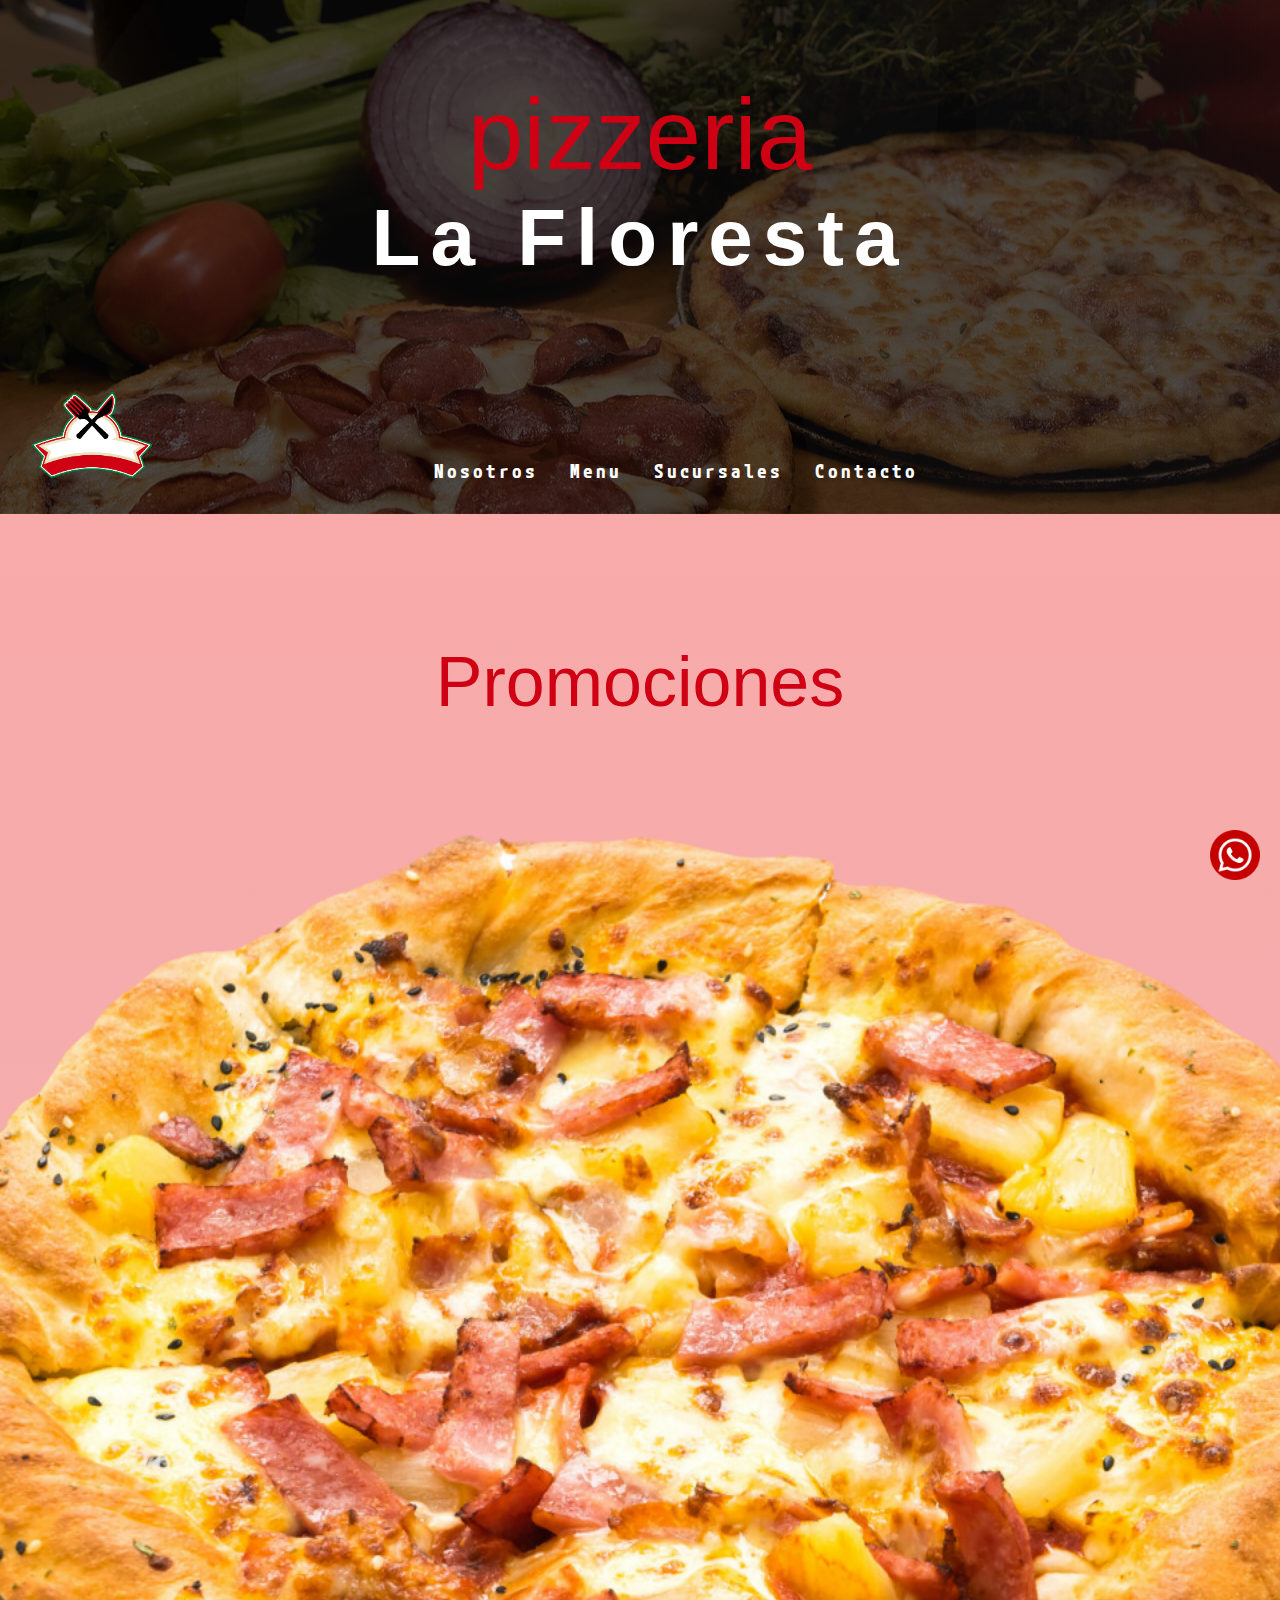
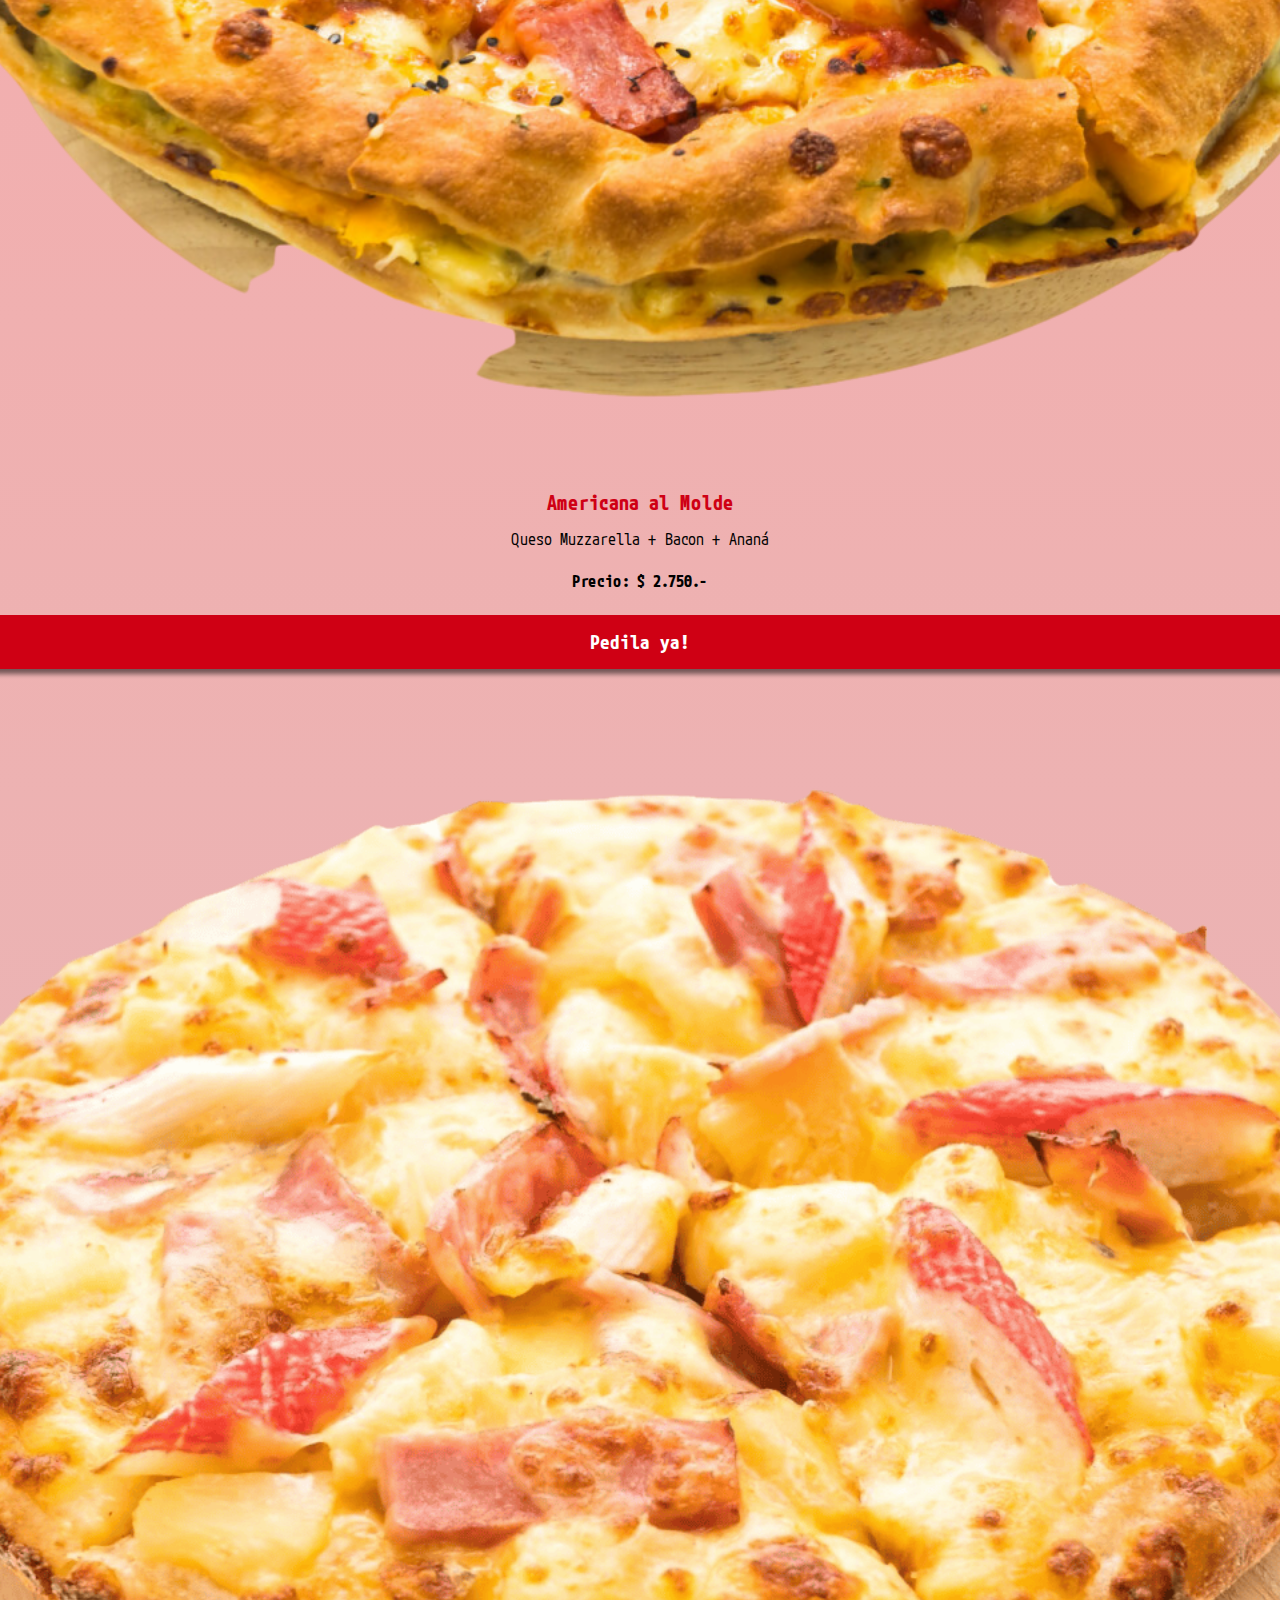
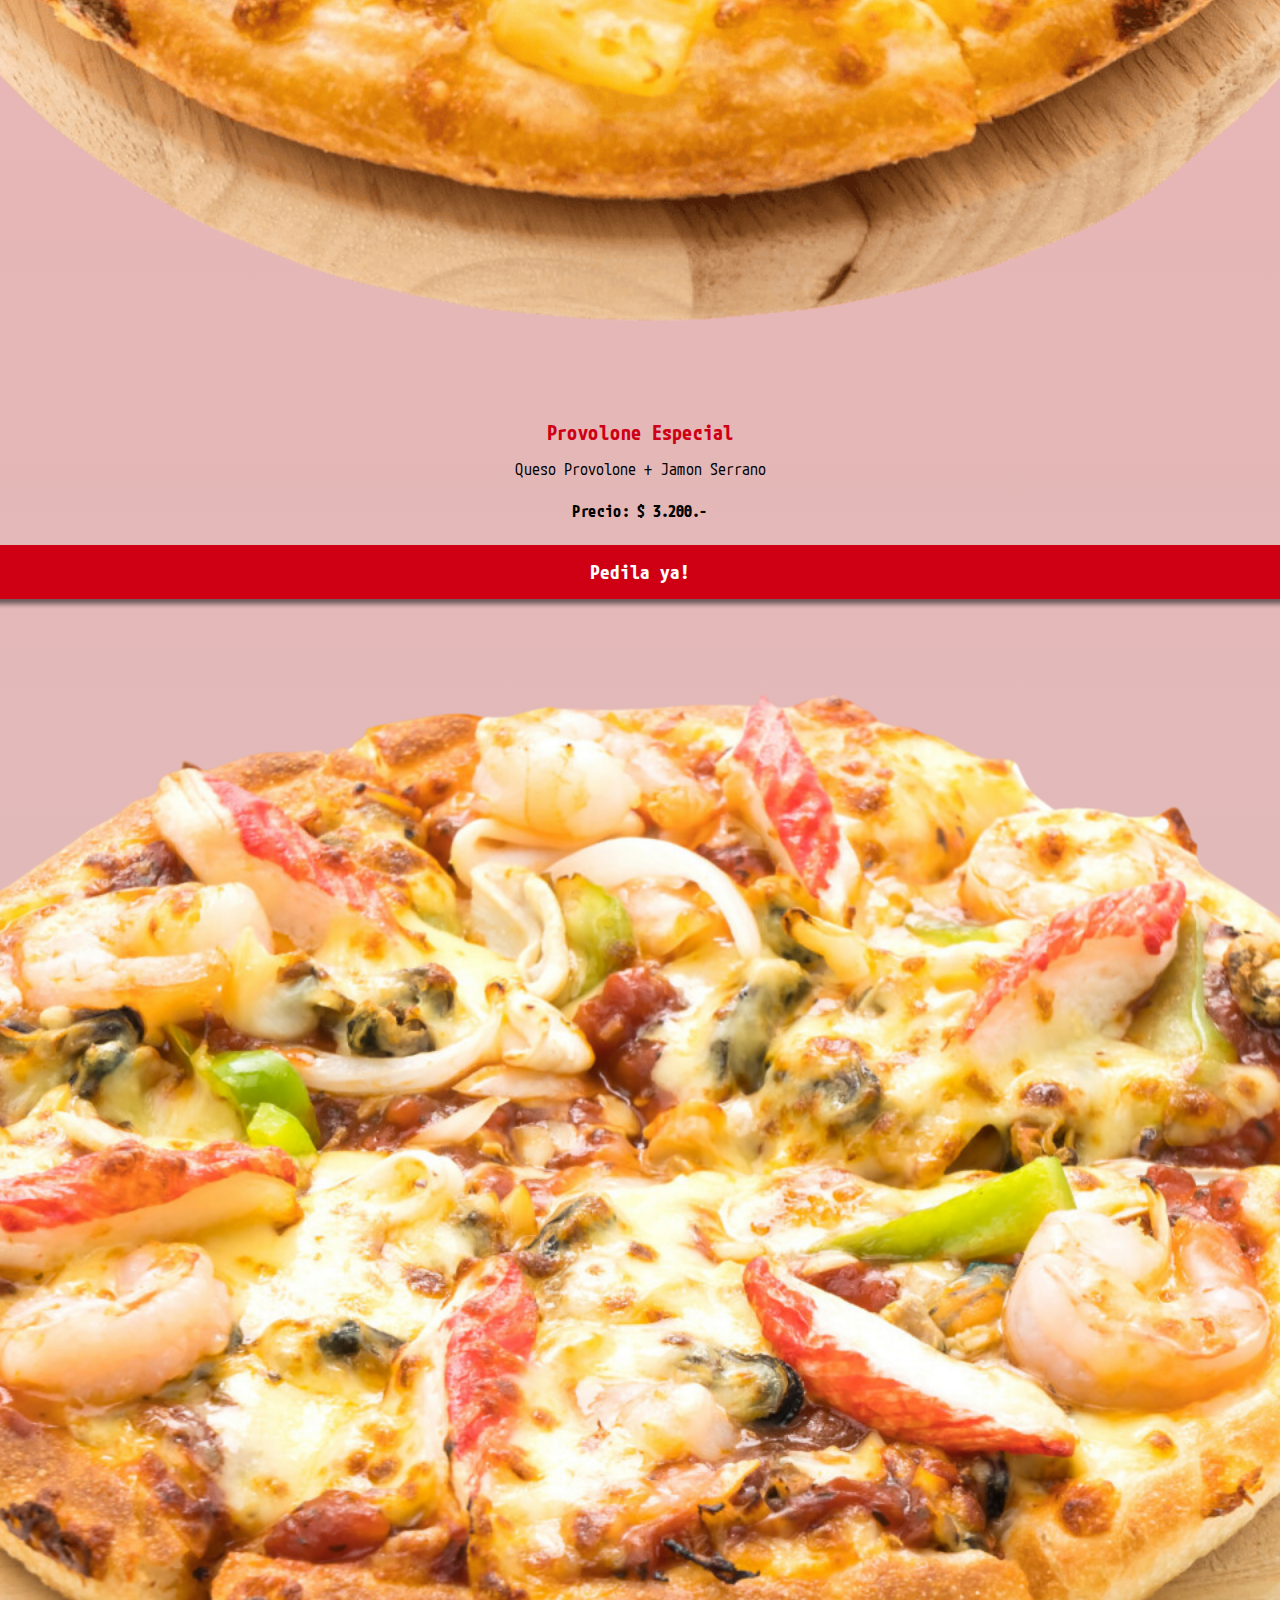
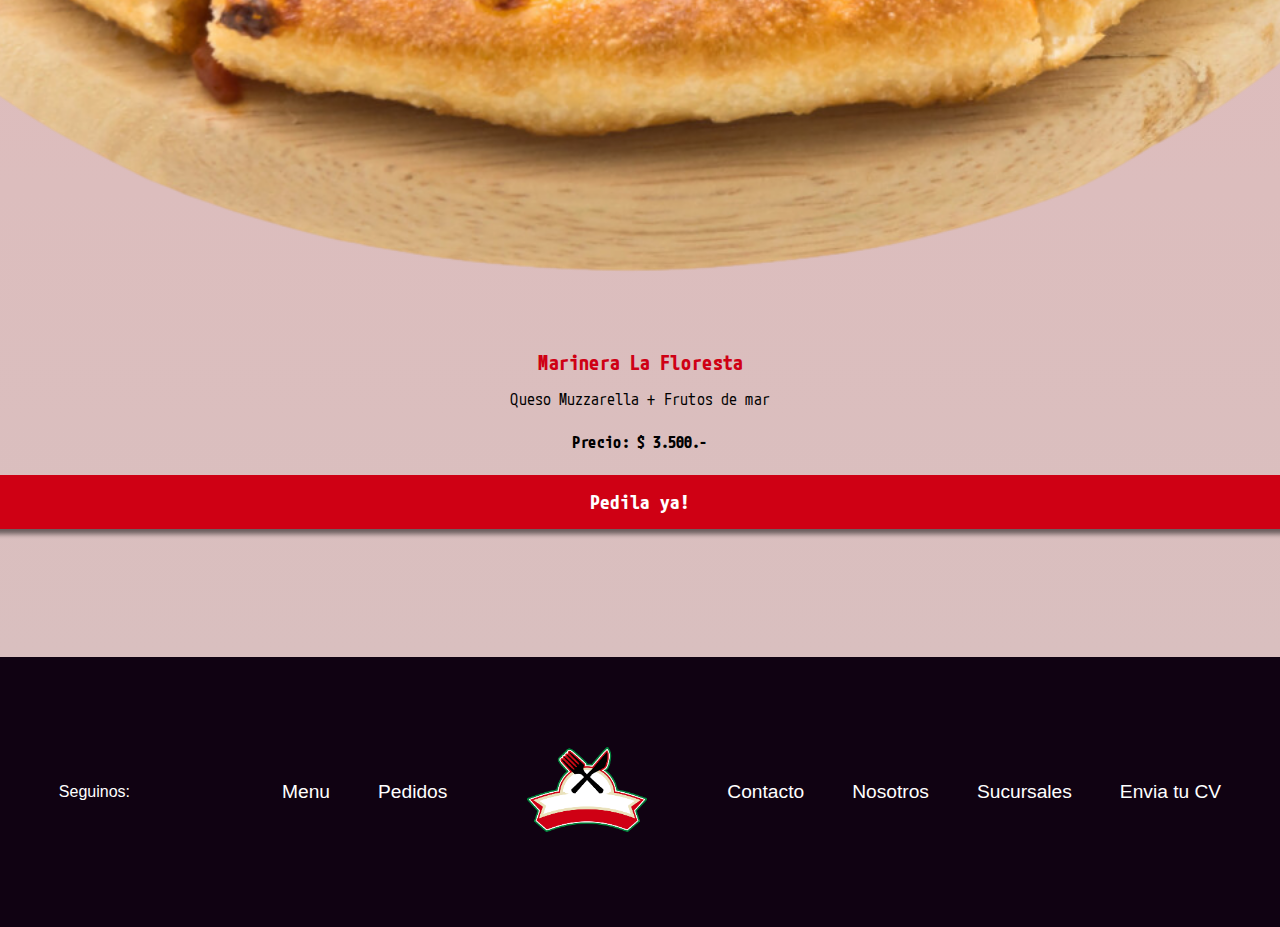
<file: index.html>
<!DOCTYPE html>
<html lang="es">
    <head>
        <meta charset="UTF-8">
        <meta name="viewport" content="width=device-width, initial-scale=1.0">
        <meta name="description" content="La mejor pizza de Floresta para el mundo!">
        <meta name="keywords" content="pizzeria, comida, pedidos, pizza, gastronomía, floresta, delivery, ">
        <meta name="author" content="Veronica Capobianco">
        <meta property="og:title" content="Pizzeria La Floresta">
        <meta property="og:type" content="website">
        <meta property="og:url" content="https://veritocapito.github.io/pizzeria/">
        <meta property="og:image" content="./assets/img/logo.png">
        <meta property="og:description" content="La mejor pizza de Floresta para el mundo!">
        <link href="https://cdn.jsdelivr.net/npm/bootstrap@5.3.1/dist/css/bootstrap.min.css" rel="stylesheet" integrity="sha384-4bw+/aepP/YC94hEpVNVgiZdgIC5+VKNBQNGCHeKRQN+PtmoHDEXuppvnDJzQIu9" crossorigin="anonymous">
        <link rel="stylesheet" href="https://cdnjs.cloudflare.com/ajax/libs/font-awesome/6.4.0/css/all.min.css" integrity="sha512-iecdLmaskl7CVkqkXNQ/ZH/XLlvWZOJyj7Yy7tcenmpD1ypASozpmT/E0iPtmFIB46ZmdtAc9eNBvH0H/ZpiBw==" crossorigin="anonymous" referrerpolicy="no-referrer">
        <link rel="stylesheet" href="./assets/css/normalize.css">
        <link rel="stylesheet" href="./assets/css/style.css">
        <link rel="shortcut icon" href="./assets/img/icono.ico" type="image/x-icon">
        <title>Pizzeria La Floresta</title>
    </head>
    <body>
        <header>
            <div class="hero">
                <h2>pizzeria</h2>
                <h1>La Floresta</h1>
            </div>
            <nav>
                <button class="open-navbar" id="open"><i class="fa-solid fa-bars"></i></button>
                <div class="nav " id="nav">
                    <a href="./index.html"><img class="logo" src="./assets/img/logo.png" alt="logo" loading="lazy"></a>
                    <button class="close-navbar" type="button" id="close"><i class="fa-regular fa-rectangle-xmark"></i></button>
                    <ul class="nav-menu">
                        <li><a href="./pages/nosotros.html">Nosotros</a></li>
                        <li><a href="./pages/menu.html">Menu</a></li>
                        <li><a href="./pages/sucursales.html">Sucursales</a></li>
                        <li><a href="./pages/contacto.html">Contacto</a></li>
                    </ul>
                    <ul class="nav-redes">
                        <li><a href="http://www.twitter.com" target="_blank"><i class="fa-brands fa-square-twitter"></i></a></li>
                        <li><a href="http://www.instagram.com" target="_blank"><i class="fa-brands fa-square-instagram"></i></a></li>
                        <li><a href="http://www.telegram.com" target="_blank"><i class="fa-brands fa-telegram"></i></a></li>
                    </ul>
                </div>
            </nav>
        </header>

        <main class="promociones">
            <div class="promos__header">
                <h2 class="promos__title">Promociones</h2>
            </div>
            <section class="container mt-2 mb-2">
                <div class="row row-cols-1 row-cols-md-2 row-cols-lg-3 justify-content-center g-4">
                    <div class="col promos">
                        <div class="card m-2">
                            <img src="./assets/img/pizza_640.png" class="card-img-top" alt="pizza" loading="lazy">
                            <div class="promo__description card-body">
                                <h3 class="promo__title card-title">Americana al Molde</h3>
                                <p class="promo__text card-text">Queso Muzzarella + Bacon + Ananá</p>
                                <p class="promo__price card-text">Precio: $ 2.750.-</p>
                            </div>
                            <div class="card-footer">
                                <a href="https://wa.me/541130954760?text=Hola!%20Quiero%20hacer%20un%20pedido" target="_blank" class="promo__link">Pedila ya!</a>
                            </div>
                        </div>
                    </div>
                    <div class="col promos">
                        <div class="card m-2">
                            <img src="./assets/img/pizza2_640.png" class="card-img-top" alt="pizza" loading="lazy">
                            <div class="promo__description card-body">
                                <h3 class="promo__title card-title">Provolone Especial</h3>
                                <p class="promo__text card-text">Queso Provolone + Jamon Serrano</p>
                                <p class="promo__price card-text">Precio: $ 3.200.-</p>
                            </div>
                            <div class="card-footer">
                                <a href="https://wa.me/541130954760?text=Hola!%20Quiero%20hacer%20un%20pedido" target="_blank" class="promo__link">Pedila ya!</a>
                            </div>
                        </div>
                    </div>
                    <div class="col promos">
                        <div class="card m-2">
                            <img src="./assets/img/american_640.png" alt="pizza" loading="lazy" class="card-img-top">
                            <div class="promo__description card-body">
                                <h3 class="promo__title card-title">Marinera La Floresta</h3>
                                <p class="promo__text card-text">Queso Muzzarella + Frutos de mar</p>
                                <p class="promo__price card-text">Precio: $ 3.500.-</p>
                            </div>
                            <div class="card-footer">
                                <a href="https://wa.me/541130954760?text=Hola!%20Quiero%20hacer%20un%20pedido" target="_blank" class="btn btn-danger promo__link">Pedila ya!</a>
                            </div>
                        </div>
                    </div>
                </div>

            </section>
        </main>

        <a href="https://wa.me/541130954760?text=Hola!%20Quiero%20hacer%20un%20pedido" target="_blank"><img src="./assets/img/whatsapp-red.png" class="whatsapp" alt="whatsapp"></a>

        <footer>
            <ul class="footer-redes">
                <li>Seguinos: </li>
                <li><a href="http://www.twitter.com" target="_blank"><i class="fa-brands fa-square-twitter"></i></a></li>
                <li><a href="http://www.instagram.com" target="_blank"><i class="fa-brands fa-square-instagram"></i></a></li>
                <li><a href="http://www.telegram.com" target="_blank"><i class="fa-brands fa-telegram"></i></a></li>
            </ul>
            <ul class="footer-links">
                <li><a href="./pages/menu.html">Menu</a></li>
                <li><a href="https://wa.me/541130954760?text=Hola!%20Quiero%20hacer%20un%20pedido" target="_blank">Pedidos</a></li>
            </ul>
            <a href="#" ><img class="logo" src="./assets/img/logo.png" alt="logo"></a>
            <ul class="footer-links">
                <li><a href="./pages/contacto.html">Contacto</a></li>
                <li><a href="./pages/nosotros.html">Nosotros</a></li>
                <li><a href="./pages/sucursales.html">Sucursales</a></li>
                <li><a href="mailto:info@pizzerialafloresta.com.ar">Envia tu CV</a></li>
            </ul>
        </footer>
        <script src="https://cdn.jsdelivr.net/npm/bootstrap@5.3.1/dist/js/bootstrap.bundle.min.js" integrity="sha384-HwwvtgBNo3bZJJLYd8oVXjrBZt8cqVSpeBNS5n7C8IVInixGAoxmnlMuBnhbgrkm" crossorigin="anonymous"></script>
        <script src="./assets/scripts/main.js"></script>
    </body>
</html>
</file>
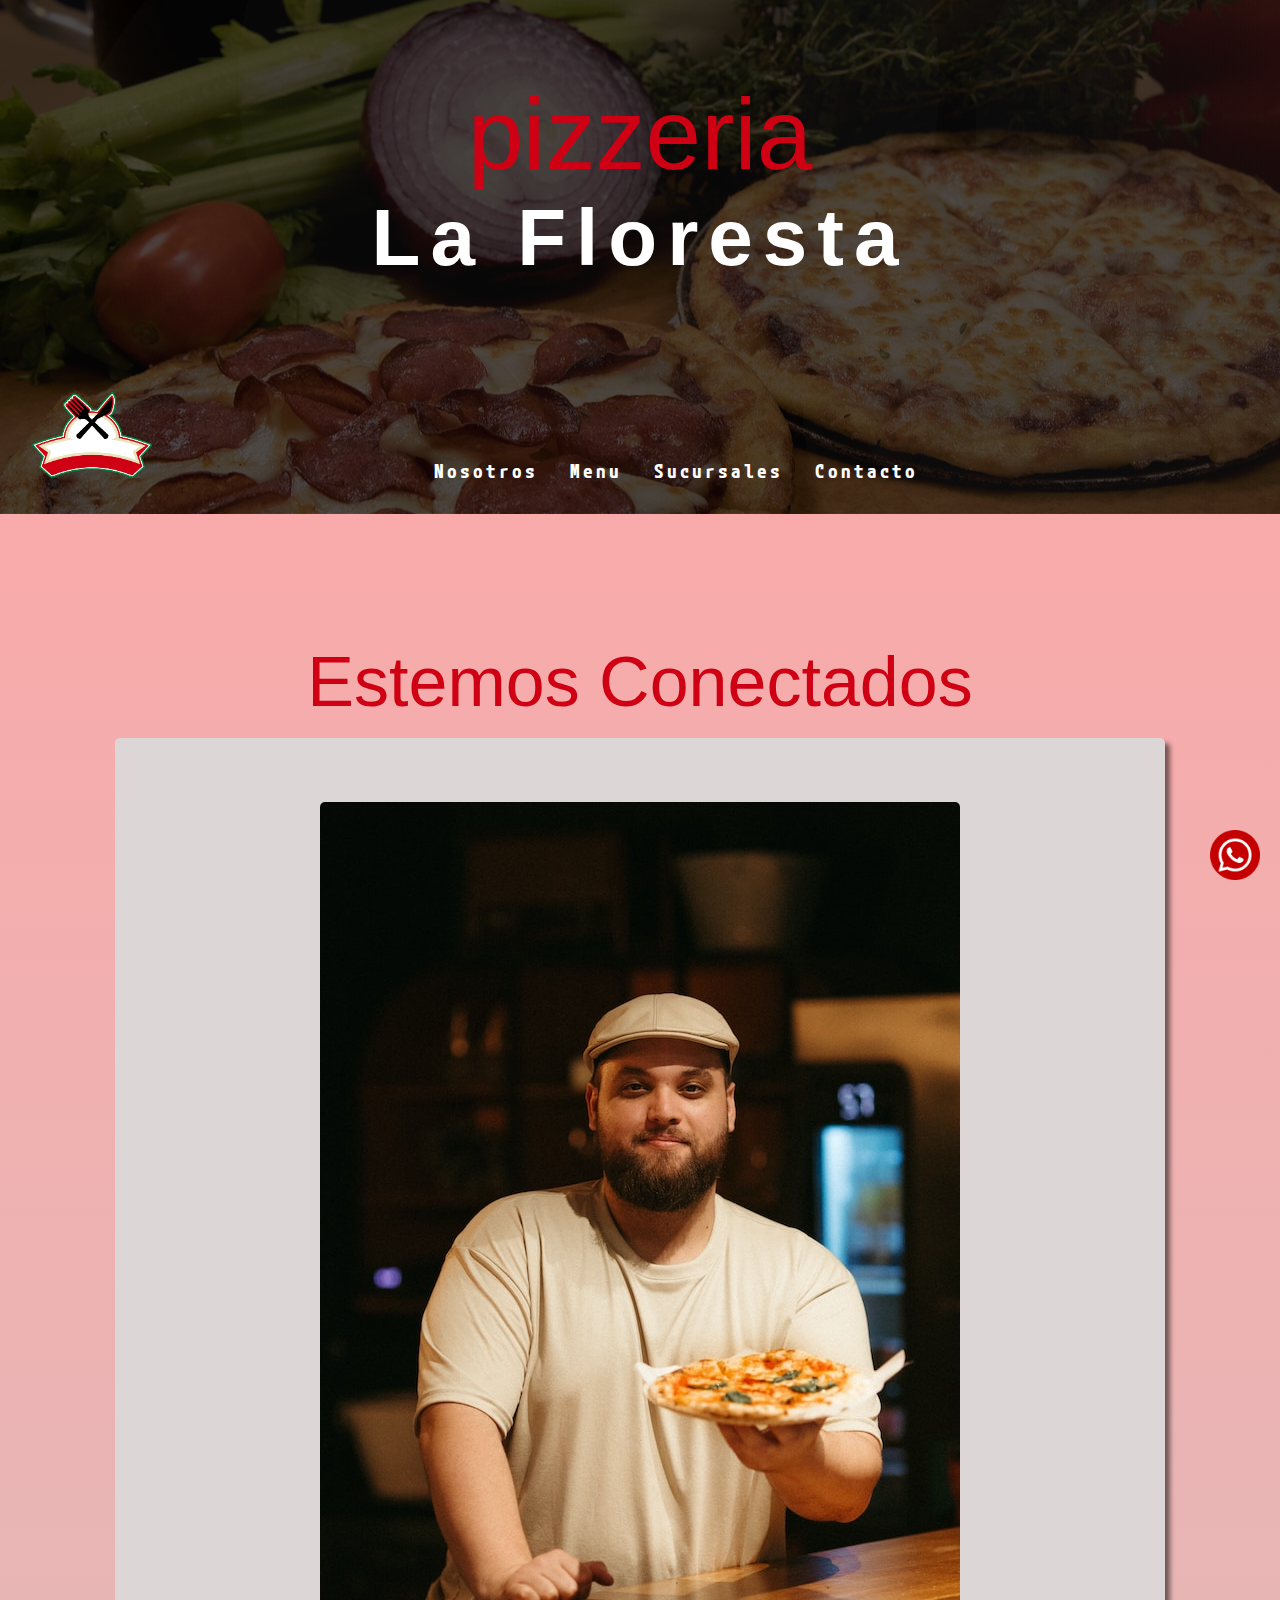
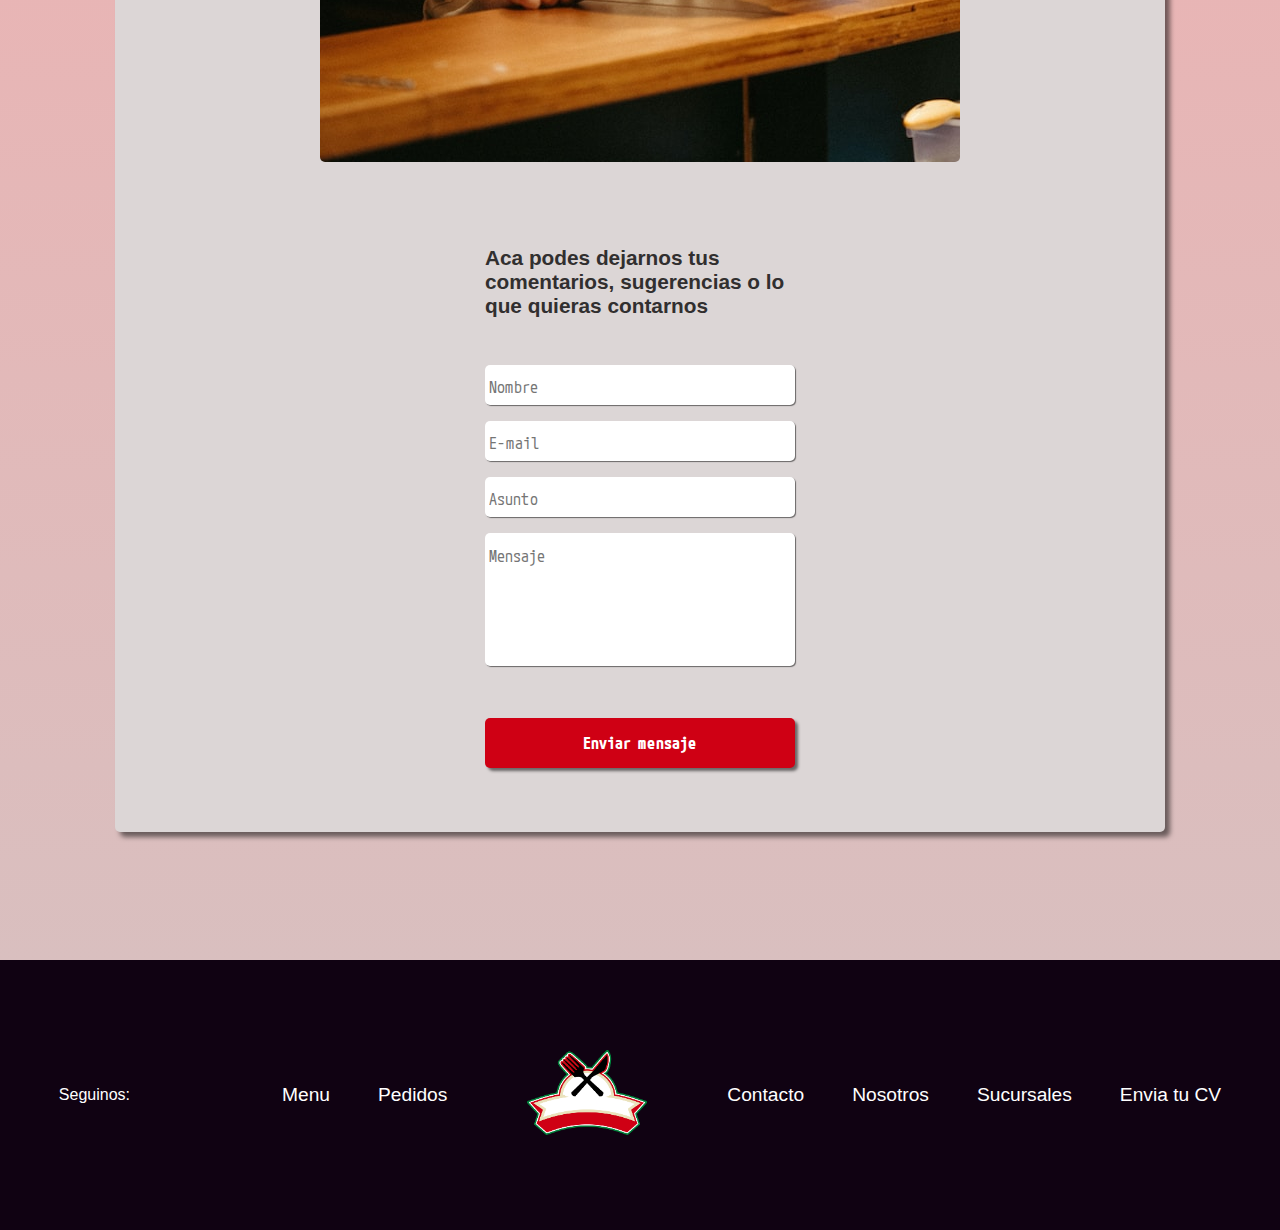
<file: pages/contacto.html>
<!DOCTYPE html>
<html lang="es">
    <head>
        <meta charset="UTF-8">
        <meta name="viewport" content="width=device-width, initial-scale=1.0">
        <meta name="description" content="La mejor pizza de Floresta para el mundo!">
        <meta name="keywords" content="pizzeria, comida, pedidos, pizza, gastronomía, floresta, delivery, ">
        <meta name="author" content="Veronica Capobianco">
        <meta property="og:title" content="Pizzeria La Floresta">
        <meta property="og:type" content="website">
        <meta property="og:url" content="https://veritocapito.github.io/pizzeria/">
        <meta property="og:image" content="../assets/img/logo.png">
        <meta property="og:description" content="La mejor pizza de Floresta para el mundo!">
        <link href="https://cdn.jsdelivr.net/npm/bootstrap@5.3.1/dist/css/bootstrap.min.css" rel="stylesheet" integrity="sha384-4bw+/aepP/YC94hEpVNVgiZdgIC5+VKNBQNGCHeKRQN+PtmoHDEXuppvnDJzQIu9" crossorigin="anonymous">
        <link rel="stylesheet" href="https://cdnjs.cloudflare.com/ajax/libs/font-awesome/6.4.0/css/all.min.css" integrity="sha512-iecdLmaskl7CVkqkXNQ/ZH/XLlvWZOJyj7Yy7tcenmpD1ypASozpmT/E0iPtmFIB46ZmdtAc9eNBvH0H/ZpiBw==" crossorigin="anonymous" referrerpolicy="no-referrer">
        <link rel="stylesheet" href="../assets/css/normalize.css">
        <link rel="stylesheet" href="../assets/css/style.css">
        <link rel="shortcut icon" href="../assets/img/icono.ico" type="image/x-icon">
        <title>Pizzeria La Floresta</title>
    </head>
    <body>
        <header>
            <div class="hero">
                <h2>pizzeria</h2>
                <h1>La Floresta</h1>
            </div>
            <nav>
                <button class="open-navbar" id="open"><i class="fa-solid fa-bars"></i></button>
                <div class="nav " id="nav">
                    <a href="../index.html"><img class="logo" src="../assets/img/logo.png" alt="logo" loading="lazy"></a>
                    <button class="close-navbar" type="button" id="close"><i class="fa-regular fa-rectangle-xmark"></i></button>
                    <ul class="nav-menu">
                        <li><a href="./nosotros.html">Nosotros</a></li>
                        <li><a href="./menu.html">Menu</a></li>
                        <li><a href="./sucursales.html">Sucursales</a></li>
                        <li><a href="#">Contacto</a></li>
                    </ul>
                    <ul class="nav-redes">
                        <li><a href="http://www.twitter.com" target="_blank"><i class="fa-brands fa-square-twitter"></i></a></li>
                        <li><a href="http://www.instagram.com" target="_blank"><i class="fa-brands fa-square-instagram"></i></a></li>
                        <li><a href="http://www.telegram.com" target="_blank"><i class="fa-brands fa-telegram"></i></a></li>
                    </ul>
                </div>
            </nav>
        </header>

        <main class="contacto">
            <div class="contacto__header">
                <h2 class="contacto__title">Estemos Conectados</h2>
            </div>
            <section class="contacto__container" id="contact">
                <div class="contacto__images">
                    <figure class="contacto__img">
                        <img src="../assets/img/contacto_640.jpg" alt="contacto" loading="lazy">
                    </figure>
                </div>
                <form class="contacto__form" name="form" id="form">
                    <div class="contacto__text">
                        <h4 class="contacto__subtitle">Aca podes dejarnos tus comentarios, sugerencias o lo que quieras contarnos</h4>
                    </div>
                    <div class="contacto__inputs">
                        <div class="contacto__input-container">
                            <input class="contacto__input" type="text"  name="nombre" placeholder="Nombre" id="name-container">
                        </div>
                        <div class="contacto__input-container" >
                            <input class="contacto__input" type="email"  name="email" placeholder="E-mail" id="email-container">
                        </div>
                        <div class="contacto__input-container" >
                            <input class="contacto__input" type="text"  name="asunto" placeholder="Asunto" id="subject-container">
                        </div>
                        <div class="contacto__input-container" >
                            <textarea class="contacto__textarea" rows="7"  cols="40" name="mensaje" placeholder="Mensaje" id="message-container"></textarea>
                        </div>
                    </div>
                    <button type="submit" class="contacto__button" >Enviar mensaje</button>
                </form>
            </section>
        </main>

        <a href="https://wa.me/541130954760?text=Hola!%20Quiero%20hacer%20un%20pedido" target="_blank"><img src="../assets/img/whatsapp-red.png" class="whatsapp" alt="whatsapp"></a>

        <footer>
            <ul class="footer-redes">
                <li>Seguinos: </li>
                <li><a href="http://www.twitter.com" target="_blank"><i class="fa-brands fa-square-twitter"></i></a></li>
                <li><a href="http://www.instagram.com" target="_blank"><i class="fa-brands fa-square-instagram"></i></a></li>
                <li><a href="http://www.telegram.com" target="_blank"><i class="fa-brands fa-telegram"></i></a></li>
            </ul>
            <ul class="footer-links">
                <li><a href="./menu.html">Menu</a></li>
                <li><a href="https://wa.me/541130954760?text=Hola!%20Quiero%20hacer%20un%20pedido" target="_blank">Pedidos</a></li>
            </ul>
            <a href="../index.html"><img class="logo" src="../assets/img/logo.png" alt="logo"></a>
            <ul class="footer-links">
                <li><a href="#">Contacto</a></li>
                <li><a href="./nosotros.html">Nosotros</a></li>
                <li><a href="./sucursales.html">Sucursales</a></li>
                <li><a href="mailto:info@pizzerialafloresta.com.ar">Envia tu CV</a></li>
            </ul>
        </footer>
        <script src="https://cdn.jsdelivr.net/npm/bootstrap@5.3.1/dist/js/bootstrap.bundle.min.js" integrity="sha384-HwwvtgBNo3bZJJLYd8oVXjrBZt8cqVSpeBNS5n7C8IVInixGAoxmnlMuBnhbgrkm" crossorigin="anonymous"></script>
        <script src="../assets/scripts/main.js"></script>
    </body>
</html>
</file>
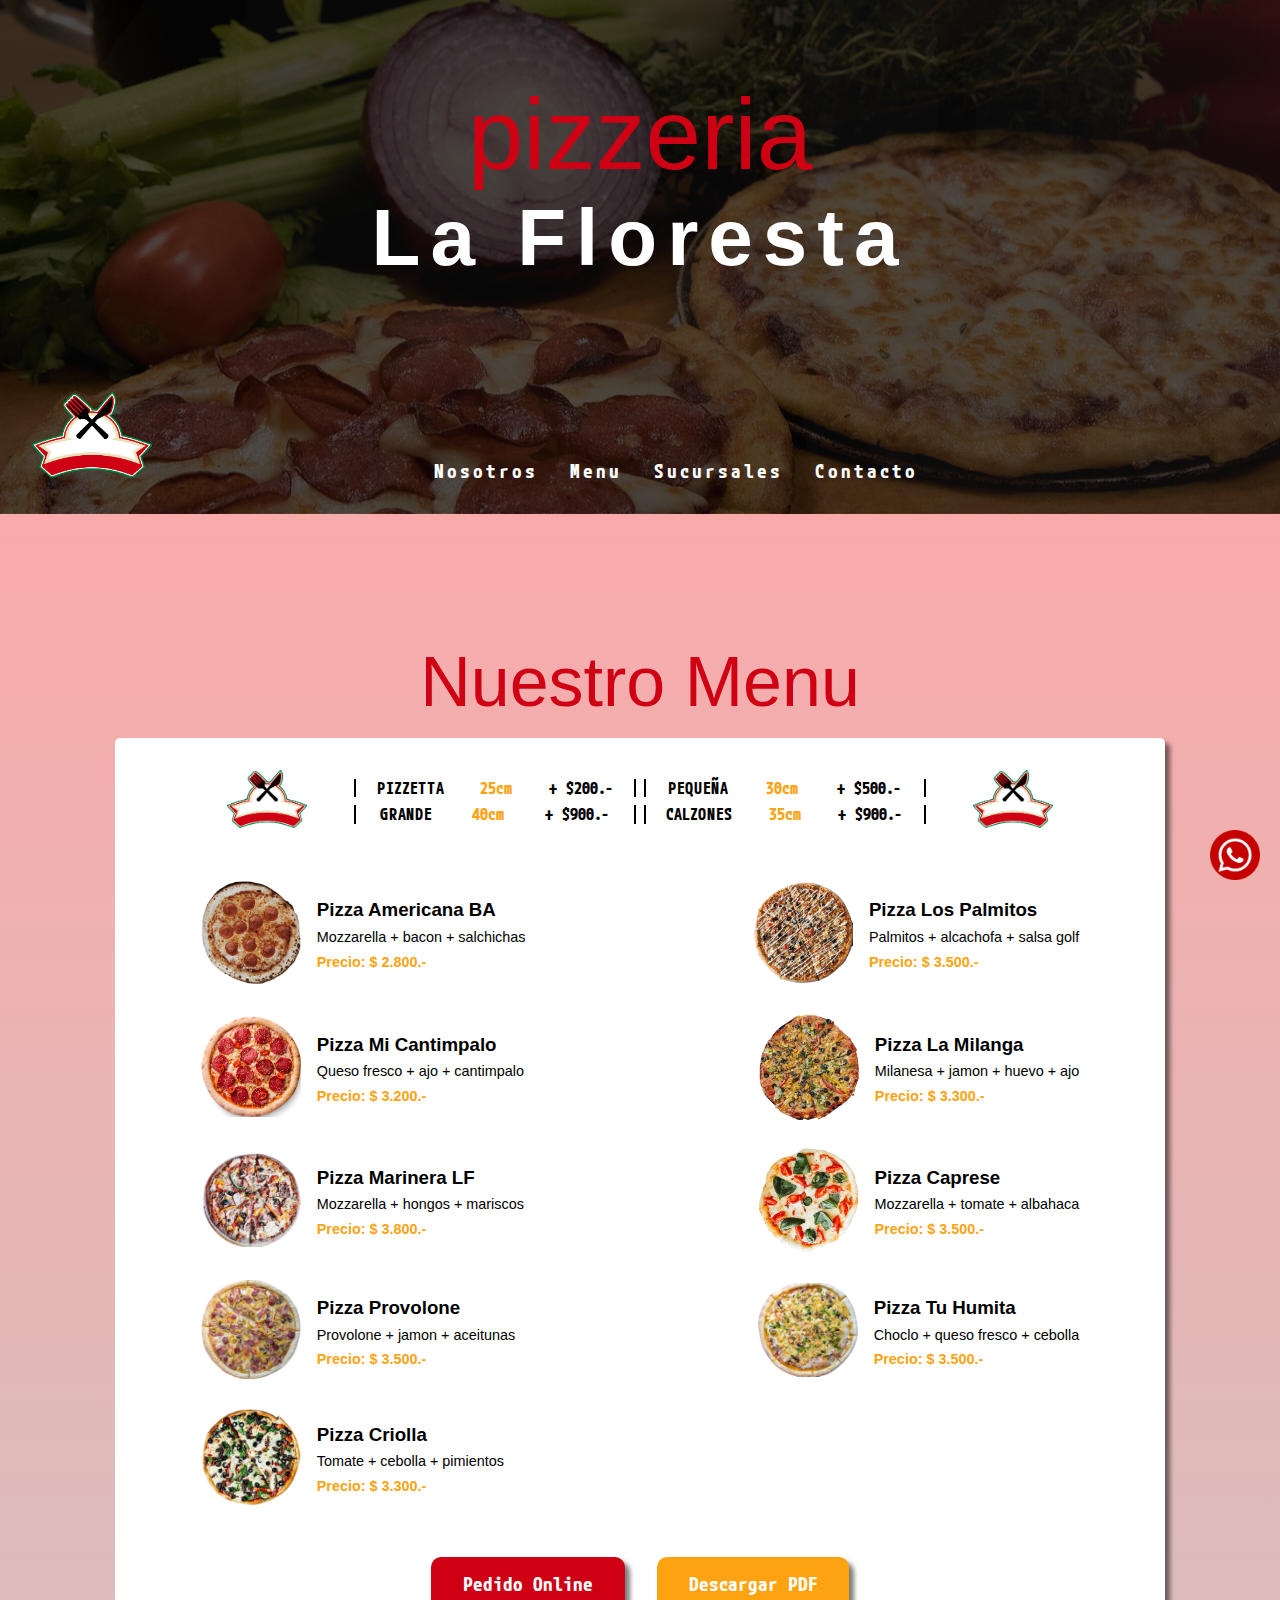
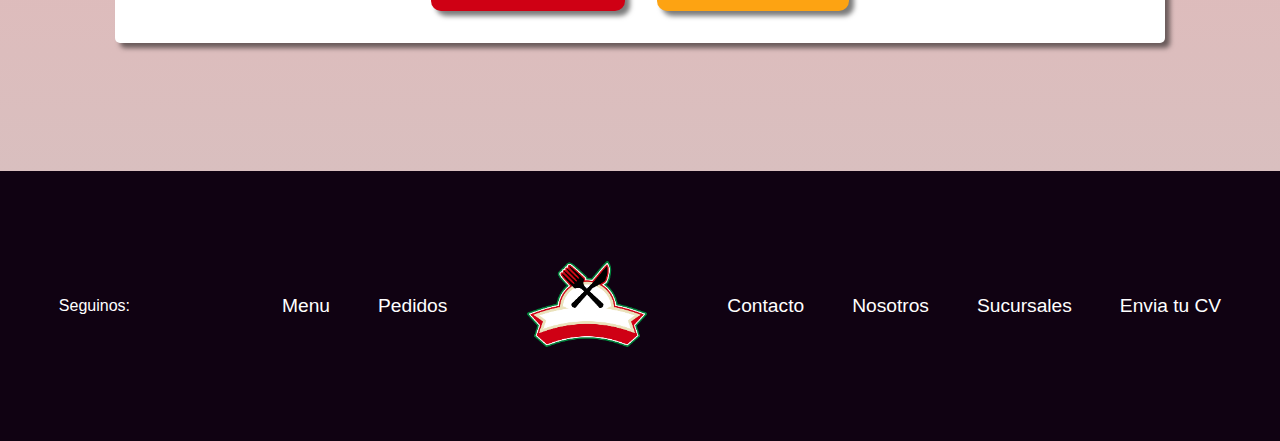
<file: pages/menu.html>
<!DOCTYPE html>
<html lang="es">
    <head>
        <meta charset="UTF-8">
        <meta name="viewport" content="width=device-width, initial-scale=1.0">
        <meta name="description" content="La mejor pizza de Floresta para el mundo!">
        <meta name="keywords" content="pizzeria, comida, pedidos, pizza, gastronomía, floresta, delivery, ">
        <meta name="author" content="Veronica Capobianco">
        <meta property="og:title" content="Pizzeria La Floresta">
        <meta property="og:type" content="website">
        <meta property="og:url" content="https://veritocapito.github.io/pizzeria/">
        <meta property="og:image" content="../assets/img/logo.png">
        <meta property="og:description" content="La mejor pizza de Floresta para el mundo!">
        <link href="https://cdn.jsdelivr.net/npm/bootstrap@5.3.1/dist/css/bootstrap.min.css" rel="stylesheet" integrity="sha384-4bw+/aepP/YC94hEpVNVgiZdgIC5+VKNBQNGCHeKRQN+PtmoHDEXuppvnDJzQIu9" crossorigin="anonymous">
        <link rel="stylesheet" href="https://cdnjs.cloudflare.com/ajax/libs/font-awesome/6.4.0/css/all.min.css" integrity="sha512-iecdLmaskl7CVkqkXNQ/ZH/XLlvWZOJyj7Yy7tcenmpD1ypASozpmT/E0iPtmFIB46ZmdtAc9eNBvH0H/ZpiBw==" crossorigin="anonymous" referrerpolicy="no-referrer">
        <link rel="stylesheet" href="../assets/css/normalize.css">
        <link rel="stylesheet" href="../assets/css/style.css">
        <link rel="shortcut icon" href="../assets/img/icono.ico" type="image/x-icon">
        <title>Pizzeria La Floresta</title>
    </head>
    <body>
        <header>
            <div class="hero">
                <h2>pizzeria</h2>
                <h1>La Floresta</h1>
            </div>
            <nav>
                <button class="open-navbar" id="open"><i class="fa-solid fa-bars"></i></button>
                <div class="nav " id="nav">
                    <a href="../index.html"><img class="logo" src="../assets/img/logo.png" alt="logo" loading="lazy"></a>
                    <button class="close-navbar" type="button" id="close"><i class="fa-regular fa-rectangle-xmark"></i></button>
                    <ul class="nav-menu">
                        <li><a href="./nosotros.html">Nosotros</a></li>
                        <li><a href="#">Menu</a></li>
                        <li><a href="./sucursales.html">Sucursales</a></li>
                        <li><a href="./contacto.html">Contacto</a></li>
                    </ul>
                    <ul class="nav-redes">
                        <li><a href="http://www.twitter.com" target="_blank"><i class="fa-brands fa-square-twitter"></i></a></li>
                        <li><a href="http://www.instagram.com" target="_blank"><i class="fa-brands fa-square-instagram"></i></a></li>
                        <li><a href="http://www.telegram.com" target="_blank"><i class="fa-brands fa-telegram"></i></a></li>
                    </ul>
                </div>
            </nav>
        </header>

        <main class="menu">
            <div class="menu__header">
                <h2 class="menu__title">Nuestro Menu</h2>
            </div>
            <section class="menu__container" id="contact">
                <div class="menu__card-header">
                    <figure class="menu__img">
                        <img src="../assets/img/logo.png" alt="logo" loading="lazy">
                    </figure>
                    <ul class="menu__card-title">
                        <li>PIZZETTA<span>25cm</span>+ $200.-</li>
                        <li class="last">PEQUEÑA<span>30cm</span>+ $500.-</li>
                        <li >GRANDE<span>40cm</span>+ $900.-</li>
                        <li class="last">CALZONES<span>35cm</span>+ $900.-</li>
                    </ul>
                    <figure class="menu__img">
                        <img src="../assets/img/logo.png" alt="logo" loading="lazy">
                    </figure>
                </div>
                <div class="menu__cards">
                    <div class="menu__card">
                        <figure class="menu__card-img">
                            <img src="../assets/img/pizza2.jpg" alt="pizza" loading="lazy">
                        </figure>
                        <div class="menu__card-detalle">
                            <h3 class="menu__card-titulo">Pizza Americana BA</h3>
                            <p class="menu__card-texto">Mozzarella + bacon + salchichas</p>
                            <p class="menu__card-precio">Precio: $ 2.800.-</p>
                        </div>
                    </div>
                    <div class="menu__card">
                        <figure class="menu__card-img">
                            <img src="../assets/img/pizza3.png" alt="pizza" loading="lazy">
                        </figure>
                        <div class="menu__card-detalle">
                            <h3 class="menu__card-titulo">Pizza Los Palmitos</h3>
                            <p class="menu__card-texto">Palmitos + alcachofa + salsa golf</p>
                            <p class="menu__card-precio">Precio: $ 3.500.-</p>
                        </div>
                    </div>
                    <div class="menu__card">
                        <figure class="menu__card-img">
                            <img src="../assets/img/pizza4.jpg" alt="pizza" loading="lazy">
                        </figure>
                        <div class="menu__card-detalle">
                            <h3 class="menu__card-titulo">Pizza Mi Cantimpalo</h3>
                            <p class="menu__card-texto">Queso fresco + ajo + cantimpalo</p>
                            <p class="menu__card-precio">Precio: $ 3.200.-</p>
                        </div>
                    </div>
                    <div class="menu__card">
                        <figure class="menu__card-img">
                            <img src="../assets/img/pizza5.png" alt="pizza" loading="lazy">
                        </figure>
                        <div class="menu__card-detalle">
                            <h3 class="menu__card-titlto">Pizza La Milanga</h3>
                            <p class="menu__card-texto">Milanesa + jamon + huevo + ajo</p>
                            <p class="menu__card-precio">Precio: $ 3.300.-</p>
                        </div>
                    </div>
                    <div class="menu__card">
                        <figure class="menu__card-img">
                            <img src="../assets/img/pizza6.png" alt="pizza" loading="lazy">
                        </figure>
                        <div class="menu__card-detalle">
                            <h3 class="menu__card-titulo">Pizza Marinera LF</h3>
                            <p class="menu__card-texto">Mozzarella + hongos + mariscos</p>
                            <p class="menu__card-precio">Precio: $ 3.800.-</p>
                        </div>
                    </div>
                    <div class="menu__card">
                        <figure class="menu__card-img">
                            <img src="../assets/img/pizza7.png" alt="pizza" loading="lazy">
                        </figure>
                        <div class="menu__card-detalle">
                            <h3 class="menu__card-titulo">Pizza Caprese</h3>
                            <p class="menu__card-texto">Mozzarella + tomate + albahaca</p>
                            <p class="menu__card-precio">Precio: $ 3.500.-</p>
                        </div>
                    </div>
                    <div class="menu__card">
                        <figure class="menu__card-img">
                            <img src="../assets/img/pizza8.png" alt="pizza" loading="lazy">
                        </figure>
                        <div class="menu__card-detalle">
                            <h3 class="menu__card-titulo">Pizza Provolone</h3>
                            <p class="menu__card-texto">Provolone + jamon + aceitunas</p>
                            <p class="menu__card-precio">Precio: $ 3.500.-</p>
                        </div>
                    </div>
                    <div class="menu__card">
                        <figure class="menu__card-img">
                            <img src="../assets/img/pizza9.png" alt="pizza" loading="lazy">
                        </figure>
                        <div class="menu__card-detalle">
                            <h3 class="menu__card-titulo">Pizza Tu Humita</h3>
                            <p class="menu__card-texto">Choclo + queso fresco + cebolla</p>
                            <p class="menu__card-precio">Precio: $ 3.500.-</p>
                        </div>
                    </div>
                    <div class="menu__card">
                        <figure class="menu__card-img">
                            <img src="../assets/img/pizza1.png" alt="pizza" loading="lazy">
                        </figure>
                        <div class="menu__card-detalle">
                            <h3 class="menu__card-titulo">Pizza Criolla</h3>
                            <p class="menu__card-texto">Tomate + cebolla + pimientos</p>
                            <p class="menu__card-precio">Precio: $ 3.300.-</p>
                        </div>
                    </div>
                </div>
                <div class="menu__card-buttons">
                    <a href="https://wa.me/541130954760?text=Hola!%20Quiero%20hacer%20un%20pedido" target="_blank" class="menu__link">Pedido Online</a>
                    <a href="../assets/menuLF.pdf" target="_blank" class="menu__pdf">Descargar PDF</a>
                </div>
            </section>
        </main>

        <a href="https://wa.me/541130954760?text=Hola!%20Quiero%20hacer%20un%20pedido" target="_blank"><img src="../assets/img/whatsapp-red.png" class="whatsapp" alt="whatsapp"></a>

        <footer>
            <ul class="footer-redes">
                <li>Seguinos: </li>
                <li><a href="http://www.twitter.com" target="_blank"><i class="fa-brands fa-square-twitter"></i></a></li>
                <li><a href="http://www.instagram.com" target="_blank"><i class="fa-brands fa-square-instagram"></i></a></li>
                <li><a href="http://www.telegram.com" target="_blank"><i class="fa-brands fa-telegram"></i></a></li>
            </ul>
            <ul class="footer-links">
                <li><a href="#">Menu</a></li>
                <li><a href="https://wa.me/541130954760?text=Hola!%20Quiero%20hacer%20un%20pedido" target="_blank">Pedidos</a></li>
            </ul>
            <a href="../index.html"><img class="logo" src="../assets/img/logo.png" alt="logo"></a>
            <ul class="footer-links">
                <li><a href="./contacto.html">Contacto</a></li>
                <li><a href="./nosotros.html">Nosotros</a></li>
                <li><a href="./sucursales.html">Sucursales</a></li>
                <li><a href="mailto:info@pizzerialafloresta.com.ar">Envia tu CV</a></li>
            </ul>
        </footer>
        <script src="https://cdn.jsdelivr.net/npm/bootstrap@5.3.1/dist/js/bootstrap.bundle.min.js" integrity="sha384-HwwvtgBNo3bZJJLYd8oVXjrBZt8cqVSpeBNS5n7C8IVInixGAoxmnlMuBnhbgrkm" crossorigin="anonymous"></script>
        <script src="../assets/scripts/main.js"></script>
    </body>
</html>
</file>
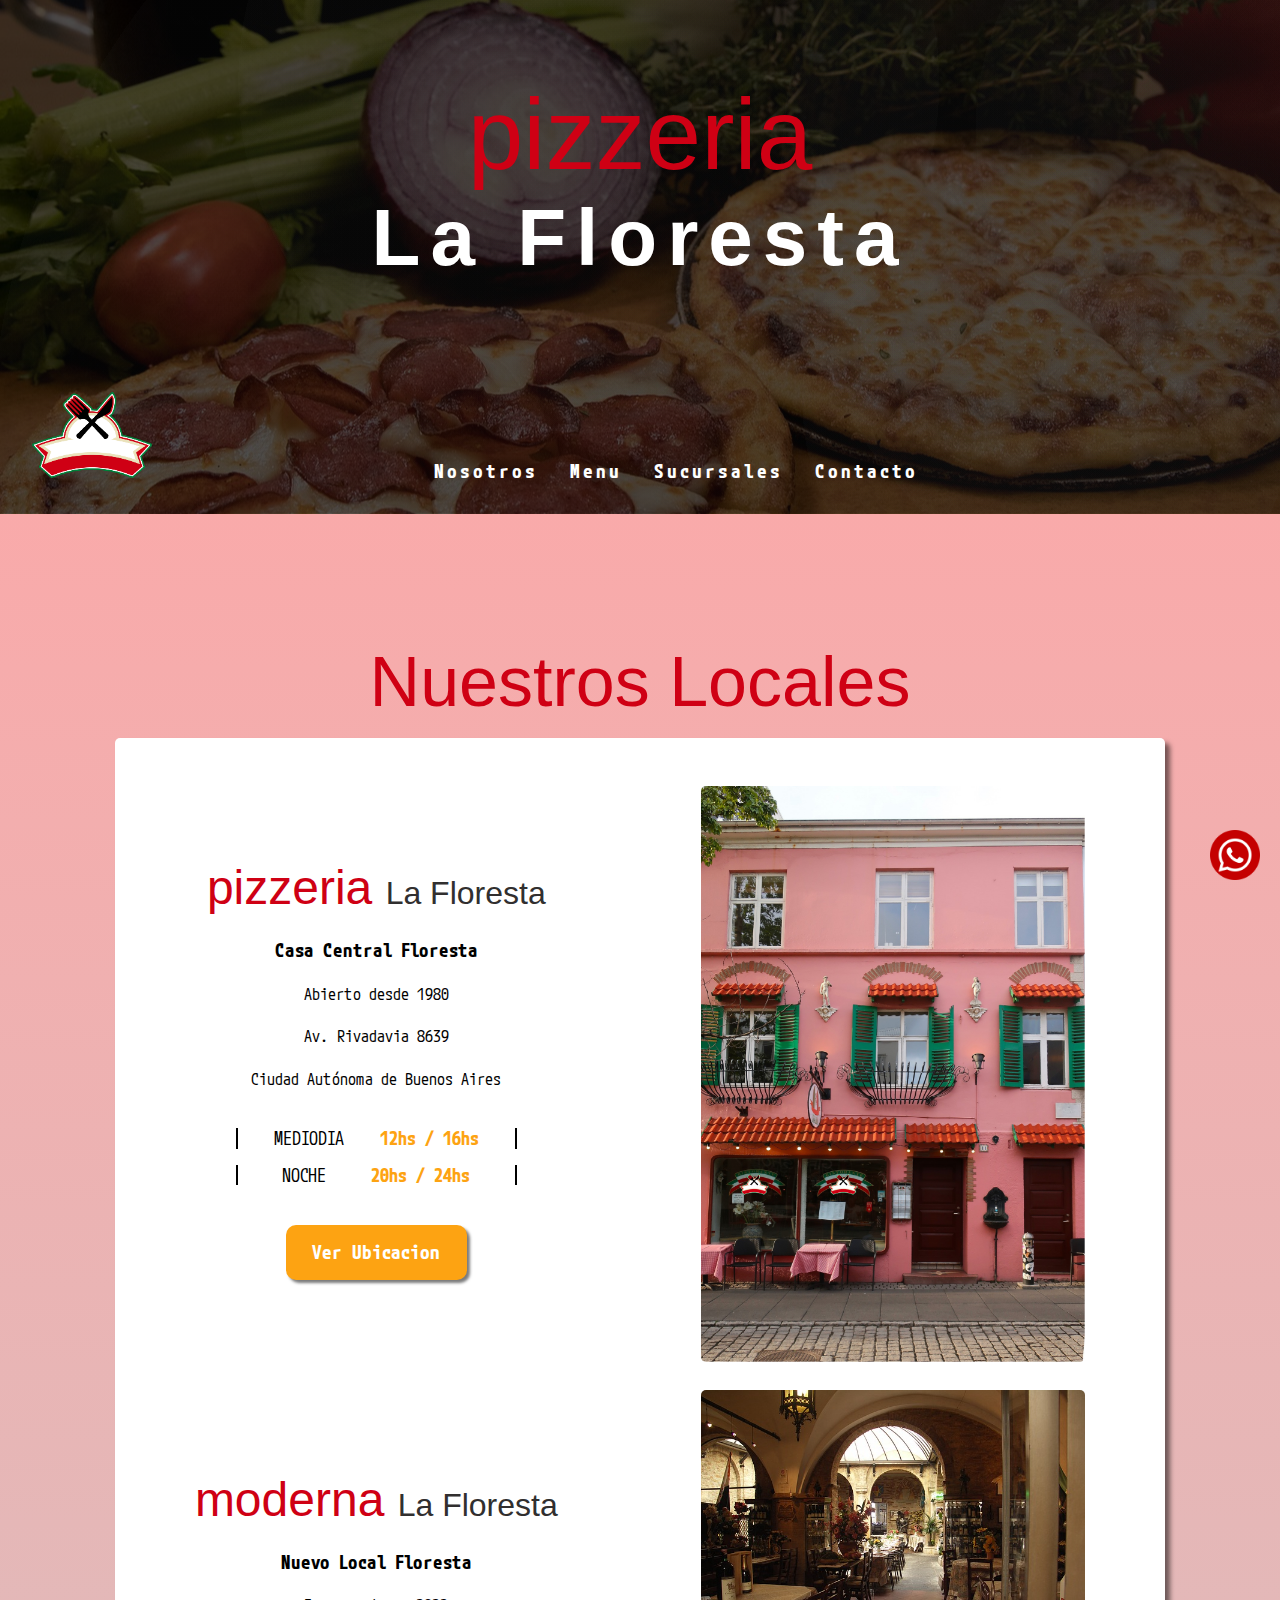
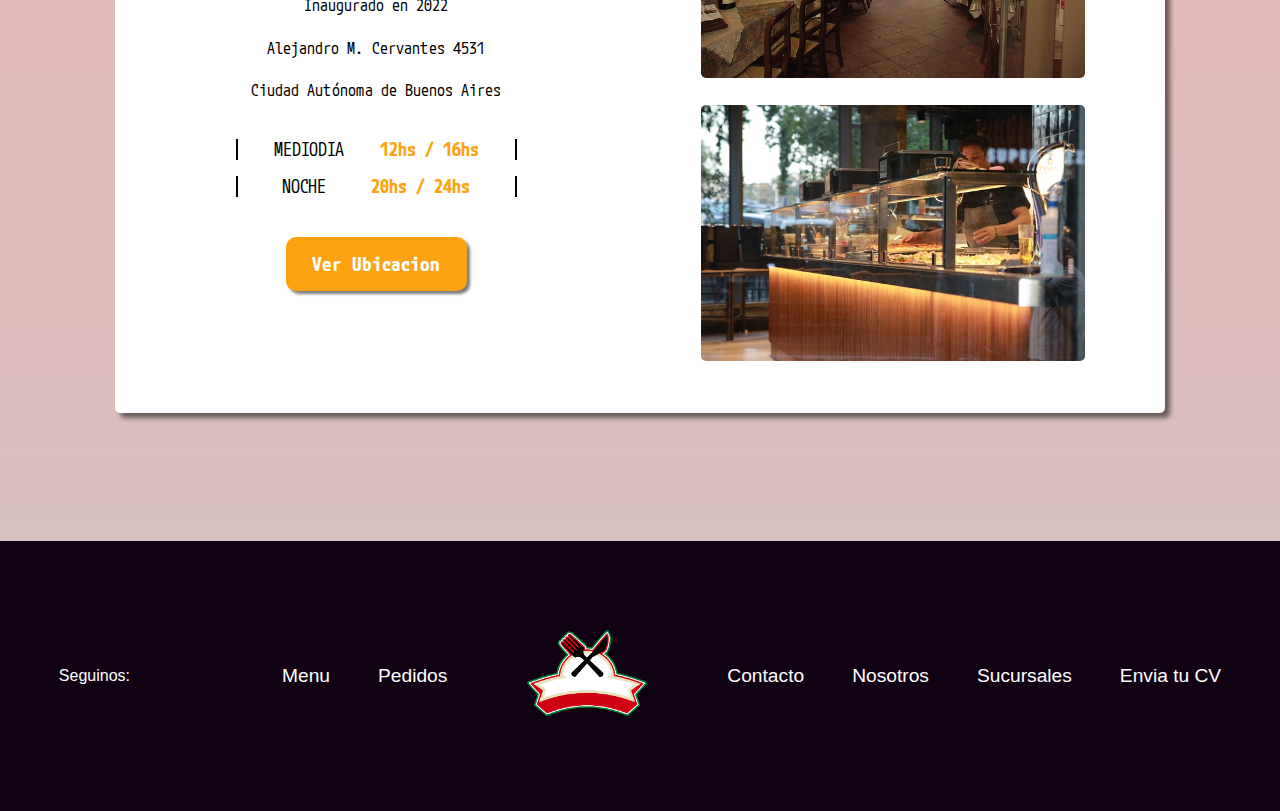
<file: pages/sucursales.html>
<!DOCTYPE html>
<html lang="es">
    <head>
        <meta charset="UTF-8">
        <meta name="viewport" content="width=device-width, initial-scale=1.0">
        <meta name="description" content="La mejor pizza de Floresta para el mundo!">
        <meta name="keywords" content="pizzeria, comida, pedidos, pizza, gastronomía, floresta, delivery, ">
        <meta name="author" content="Veronica Capobianco">
        <meta property="og:title" content="Pizzeria La Floresta">
        <meta property="og:type" content="website">
        <meta property="og:url" content="https://veritocapito.github.io/pizzeria/">
        <meta property="og:image" content="../assets/img/logo.png">
        <meta property="og:description" content="La mejor pizza de Floresta para el mundo!">
        <link href="https://cdn.jsdelivr.net/npm/bootstrap@5.3.1/dist/css/bootstrap.min.css" rel="stylesheet" integrity="sha384-4bw+/aepP/YC94hEpVNVgiZdgIC5+VKNBQNGCHeKRQN+PtmoHDEXuppvnDJzQIu9" crossorigin="anonymous">
        <link rel="stylesheet" href="https://cdnjs.cloudflare.com/ajax/libs/font-awesome/6.4.0/css/all.min.css" integrity="sha512-iecdLmaskl7CVkqkXNQ/ZH/XLlvWZOJyj7Yy7tcenmpD1ypASozpmT/E0iPtmFIB46ZmdtAc9eNBvH0H/ZpiBw==" crossorigin="anonymous" referrerpolicy="no-referrer">
        <link rel="stylesheet" href="../assets/css/normalize.css">
        <link rel="stylesheet" href="../assets/css/style.css">
        <link rel="shortcut icon" href="../assets/img/icono.ico" type="image/x-icon">
        <title>Pizzeria La Floresta</title>
    </head>
    <body>
        <header>
            <div class="hero">
                <h2>pizzeria</h2>
                <h1>La Floresta</h1>
            </div>
            <nav>
                <button class="open-navbar" id="open"><i class="fa-solid fa-bars"></i></button>
                <div class="nav " id="nav">
                    <a href="../index.html"><img class="logo" src="../assets/img/logo.png" alt="logo" loading="lazy"></a>
                    <button class="close-navbar" type="button" id="close"><i class="fa-regular fa-rectangle-xmark"></i></button>
                    <ul class="nav-menu">
                        <li><a href="./nosotros.html">Nosotros</a></li>
                        <li><a href="./menu.html">Menu</a></li>
                        <li><a href="#">Sucursales</a></li>
                        <li><a href="./contacto.html">Contacto</a></li>
                    </ul>
                    <ul class="nav-redes">
                        <li><a href="http://www.twitter.com" target="_blank"><i class="fa-brands fa-square-twitter"></i></a></li>
                        <li><a href="http://www.instagram.com" target="_blank"><i class="fa-brands fa-square-instagram"></i></a></li>
                        <li><a href="http://www.telegram.com" target="_blank"><i class="fa-brands fa-telegram"></i></a></li>
                    </ul>
                </div>
            </nav>
        </header>

        <main class="sucursales">
            <div class="sucursales__header">
                <h2 class="sucursales__title">Nuestros Locales</h2>
            </div>
            <section class="sucursales__container">
                    <div class="sucursales__description">
                        <div class="sucursales__sucursal">
                            <h2 class="sucursales__sucursal-name1">pizzeria <span class="name">La Floresta</span></h2>
                            <h3 class="sucursales__sucursal-subtitle">Casa Central Floresta</h3>
                            <p class="sucursales__sucursal-text">Abierto desde 1980</p>
                            <p class="sucursales__sucursal-dir">Av. Rivadavia 8639</p>
                            <p class="sucursales__sucursal-city">Ciudad Autónoma de Buenos Aires</p>
                            <ul class="sucursales__sucursal-schedule">
                                <li>MEDIODIA <span>12hs / 16hs</span></li>
                                <li>NOCHE <span>20hs / 24hs</span></li>
                            </ul>
                            <a href="https://goo.gl/maps/5ZhEhECy3SecPJ9g9" target="_blank" class="sucursales__sucursal-link">Ver Ubicacion</a>                            
                        </div>
                        <div class="sucursales__sucursal">
                            <h2 class="sucursales__sucursal-name2">moderna <span class="name">La Floresta</span></h2>
                            <h3 class="sucursales__sucursal-subtitle">Nuevo Local Floresta</h3>
                            <p class="sucursales__sucursal-text">Inaugurado en 2022</p>
                            <p class="sucursales__sucursal-dir">Alejandro M. Cervantes 4531</p>
                            <p class="sucursales__sucursal-city">Ciudad Autónoma de Buenos Aires</p>
                            <ul class="sucursales__sucursal-schedule">
                                <li>MEDIODIA <span>12hs / 16hs</span></li>
                                <li>NOCHE <span>20hs / 24hs</span></li>
                            </ul>
                            <a href="https://goo.gl/maps/K9xDeqPFngtmyC9c7" target="_blank" class="sucursales__sucursal-link">Ver Ubicacion</a>                            
                        </div>
                    </div>
                    <div class="sucursales__images">
                        <figure class="sucursales__img">
                            <img src="../assets/img/pizzeria_calle.png" alt="pizzeria" loading="lazy">
                        </figure>
                        <figure class="sucursales__img">
                            <img src="../assets/img/pizzeria_640.jpg" alt="mesas" loading="lazy">
                        </figure>
                        <figure class="sucursales__img">
                            <img src="../assets/img/pizzeria_vitrina.jpg" alt="vitrina" loading="lazy">
                        </figure>
                    </div>
            </section>
        </main>

        <a href="https://wa.me/541130954760?text=Hola!%20Quiero%20hacer%20un%20pedido" target="_blank"><img src="../assets/img/whatsapp-red.png" class="whatsapp" alt="whatsapp"></a>

        <footer>
            <ul class="footer-redes">
                <li>Seguinos: </li>
                <li><a href="http://www.twitter.com" target="_blank"><i class="fa-brands fa-square-twitter"></i></a></li>
                <li><a href="http://www.instagram.com" target="_blank"><i class="fa-brands fa-square-instagram"></i></a></li>
                <li><a href="http://www.telegram.com" target="_blank"><i class="fa-brands fa-telegram"></i></a></li>
            </ul>
            <ul class="footer-links">
                <li><a href="./menu.html">Menu</a></li>
                <li><a href="https://wa.me/541130954760?text=Hola!%20Quiero%20hacer%20un%20pedido" target="_blank">Pedidos</a></li>
            </ul>
            <a href="../index.html"><img class="logo" src="../assets/img/logo.png" alt="logo"></a>
            <ul class="footer-links">
                <li><a href="./contacto.html">Contacto</a></li>
                <li><a href="./nosotros.html">Nosotros</a></li>
                <li><a href="#">Sucursales</a></li>
                <li><a href="mailto:info@pizzerialafloresta.com.ar">Envia tu CV</a></li>
            </ul>
        </footer>
        <script src="https://cdn.jsdelivr.net/npm/bootstrap@5.3.1/dist/js/bootstrap.bundle.min.js" integrity="sha384-HwwvtgBNo3bZJJLYd8oVXjrBZt8cqVSpeBNS5n7C8IVInixGAoxmnlMuBnhbgrkm" crossorigin="anonymous"></script>
        <script src="../assets/scripts/main.js"></script>
    </body>
</html>
</file>
<file: assets/css/style.css>
@import url('https://fonts.cdnfonts.com/css/complete-in-him?styles=11888');
@import url('https://fonts.googleapis.com/css2?family=M+PLUS+1+Code&display=swap');
@import url('https://fonts.cdnfonts.com/css/pistoleer');
@import url('https://fonts.cdnfonts.com/css/helleplus32');
@import url('https://fonts.cdnfonts.com/css/alien-ai');

* {
    padding: 0;
    margin: 0;
    box-sizing: border-box;
    scroll-behavior: smooth;
}

:root{
    --primary-color: #fff;
    --secondary-color: #fda312;
    --pizza-color: #CF0014;
    --promo-color: #f9aaaa;
    --dark-color: #312f2f;
    --light-color: #dcd6d6;
}

/* Header */

header{
    background-image: radial-gradient(circle at 99% 33%, hsla(235,0%,48%,0.03) 0%, hsla(235,0%,48%,0.03) 37%,transparent 37%, transparent 100%),radial-gradient(circle at 46% 16%, hsla(235,0%,48%,0.03) 0%, hsla(235,0%,48%,0.03) 43%,transparent 43%, transparent 100%),radial-gradient(circle at 99% 25%, hsla(235,0%,48%,0.03) 0%, hsla(235,0%,48%,0.03) 22%,transparent 22%, transparent 100%),radial-gradient(circle at 57% 88%, hsla(235,0%,48%,0.03) 0%, hsla(235,0%,48%,0.03) 86%,transparent 86%, transparent 100%),radial-gradient(circle at 82% 78%, hsla(235,0%,48%,0.03) 0%, hsla(235,0%,48%,0.03) 22%,transparent 22%, transparent 100%),linear-gradient(90deg, rgba(0, 0, 0, 0.7),rgba(0, 0, 0, 0.7)), url('../img/pizza_1280.jpg');
    background-repeat: no-repeat;
    background-position: center;
    background-size: cover;
}

.nav{
    display: flex;
    justify-content: space-between;
    font-family: 'M PLUS 1 Code', sans-serif;
    align-items: flex-end;
    padding: 2rem;
}

.nav-logo{
    display: flex;
    align-items: center;
}

.logo{
    width: 120px;
}

.logo:hover, .whatsapp:hover{
    transform: scale(1.1);
    transition: all 0.5s ease-in-out;
}

.nav-menu{
    display: flex;
    align-items: flex-start;
    justify-content: center;
    gap: 2rem;
    font-weight: 800;
    letter-spacing: 3px;
}

.nav-redes{
    display: flex;
    justify-content: center;
    gap: 1.5rem;
    align-items: flex-start;
}

.nav-menu a:hover,.nav-redes a:hover{
    color: var(--promo-color);
}

.fa-brands{
    font-size: 2rem;
}

li{
    list-style: none;
}

a{
    text-decoration: none;
    font-size: 1.2rem;
    color: var(--primary-color);
}

.open-navbar, .close-navbar {
    display: none;
}

.hero{
    height: 40vh;
    display: flex;
    align-items: center;
    justify-content: center;
    flex-direction: column;
}

h1{
    font-family: 'Alien AI', sans-serif;
    font-size: 80px;
    color: var(--primary-color);
    margin: 0;
    letter-spacing: 10px;
}

h2{
    font-family: 'Complete in Him', sans-serif;
    font-weight: 400;
    font-size: 100px;
    color: var(--pizza-color);
}

/* Background */
.promociones, .nosotros, .menu, .sucursales, .contacto{
    background-image: linear-gradient(180deg, rgb(249,170,170),rgb(217,191,191));
    display: flex;
    flex-direction: column;
    align-items: center;
    padding: 8rem 0;
    justify-content: center;
    --bottom: radial-gradient(calc(0px + 50px) at 50% 0px,#0000 98%,#000);
}

/* Tittle */
.promos__title, .menu__title, .sucursales__title, .nosotros__title, .contacto__title{
    font-size: 4.375rem;
    padding-bottom: 1rem;
    color: var(--pizza-color);
}


/* Header */
.promos__header, .nosotros__header, .menu__header, .sucursales__header, .contacto__header{
    align-self: center;
    justify-self: flex-start;
}


/* Hoover */
.promo__link:hover, .nosotros__link:hover,.sucursales__sucursal-link:hover, .contacto__button:hover,.menu__link:hover, .menu__pdf:hover {
    opacity: 0.8;
}


/* promociones */

.promos{
    display: flex;
    gap: 1rem;
    align-items: center;
    justify-content: center;
    flex-wrap: wrap;
    font-family: 'M PLUS 1 Code', sans-serif;
}

.promo__container{
    display: flex;
    align-items: center;
    justify-content: center;
    flex-direction: column;
    width: 400px;
    height: 500px;
    background-color: var(--primary-color);
    border-radius: 5px;
    padding: 0 0.5rem;
    box-shadow: 5px 5px 5px 0px rgba(0, 0, 0, 0.522);
}

.promo__img img{
    width: 400px;
}

.promo__description{
    display: flex;
    gap: 1rem;
    flex-direction: column;
    align-items: center;
    justify-content: center;
    padding: 1rem;
    color: #000;
}

.promo__title{
    color: var(--pizza-color);
    font-size: 20px;
}

.promo__link{
    display: block;
    width: 90%;
    margin: 0 auto;
    text-align: center;
    background-color:var(--pizza-color) ;
    color:var(--primary-color);
    padding: 1rem 2rem;
    border-radius: 10px;
    font-weight: bold;
    box-shadow: 5px 5px 5px 0px rgba(0, 0, 0, 0.522);
}


.promo__text{
    padding: 0 1.5rem;
}

.promo__price{
    font-weight: bolder;
    padding: 0.5rem 0rem;
}

/* Nosotros */

.nosotros{
    padding: 8rem 0;
}

.nosotros__container{
    display: flex;
    align-items: center;
    justify-content: space-around;
    background-color: var(--primary-color);
    border-radius: 5px;
    padding: 4rem 0rem;
    width: 82%;
    flex-wrap: wrap;
}

video{
    border-radius: 5px;
    width: 40vw;
    top: 0;
}

.nosotros__description{
    display: flex;
    gap: 1.5rem;
    flex-direction: column;
    align-items: flex-start;
    justify-content: space-between;
    padding: 0 1.5rem;
    color: #000;
    width: 30vw;
}

.nosotros__title-name, .sucursales__sucursal-name1, .sucursales__sucursal-name2{
    font-size: 3rem;
}

.name{
    font-family: 'Alien AI', sans-serif;
    color: var(--dark-color);
    font-size: 2rem;
}

.nosotros__subtitle{
    color: var(--dark-color);
    font-family: 'helleplus32', sans-serif;
    font-size: 1.4rem;
}

.nosotros__link{
    width: 50%;
    text-align: center;
    background-color:var(--pizza-color);
    color:var(--primary-color);
    padding: 1rem 2rem;
    border-radius: 10px;
    font-family: 'M PLUS 1 Code', sans-serif;
    font-weight: bold;
    box-shadow: 5px 5px 5px 0px rgba(0, 0, 0, 0.522);
}

.nosotros__text{
    font-size: 1.3rem;
}

.nosotros__images{
    display: flex;
    flex-wrap: wrap;
    padding: 4rem 0;
    margin: 4rem 0;
    width: 100%;
}

.nosotros__img{
    min-width: 200px;
    flex: 300px;
}

.nosotros__img img{
    width: 100%;
    height: 100%;
}

/* Sucursales */

.sucursales{
    padding: 8rem 0;
}

.sucursales__container{
    display: flex;
    align-items: center;
    justify-content: space-around;
    background-color: var(--primary-color);
    border-radius: 5px;
    padding: 3rem 0.5rem;
    width: 82%;
    flex-wrap: wrap;
    font-family: 'M PLUS 1 Code', sans-serif;
    box-shadow: 5px 5px 5px 0px rgba(0, 0, 0, 0.522);
}

.sucursales__images, .sucursales__description, .sucursales__sucursal{
    display: flex;
    flex-direction: column;
    gap: 1.5rem;
}

.sucursales__img img{
    width: 30vw;
    border-radius: 5px;
}

.sucursales__description{
    justify-content: space-between;
    gap: 12rem;
}

.sucursales__sucursal{
    align-items: center;
}

.sucursales__sucursal-link{
    display: block;
    text-align: center;
    color:var(--primary-color) ;
    background-color:var(--secondary-color);
    padding: 1rem 0;
    border-radius: 10px;
    font-weight: bold;
    box-shadow: 3px 3px 3px 0px rgba(0, 0, 0, 0.522);
    width: 50%;
}

.sucursales__sucursal-schedule li{
    width: 22vw;
    border-left: solid 2px;
    border-right: solid 2px;
    display: flex;
    justify-content: space-evenly;
    font-family: 'M PLUS 1 Code', sans-serif;
    font-size: large;
    margin: 1rem 0;
}

.sucursales__sucursal-schedule li span {
    font-weight: bold;
    color: var(--secondary-color);
}

.menu__card-texto{
    font-size: 0.9rem;
}


/* Contacto */

.contacto{
    padding: 8rem 0;
    font-family: 'M PLUS 1 Code', sans-serif;
}

.contacto__container{
    display: flex;
    align-items: center;
    justify-content: center;
    background-color: var(--primary-color);
    border-radius: 5px;
    padding: 4rem 0.5rem;
    gap: 5rem;
    width: 82%;
    flex-wrap: wrap;
    background-color: var(--light-color);
    box-shadow: 5px 5px 5px 0px rgba(0, 0, 0, 0.522);
}

.contacto__subtitle{
    font-family: 'helleplus32', sans-serif;
    font-size: 1.3rem;
    color: var(--dark-color);
}

.contacto__form{
    display: flex;
    flex-direction: column;
    align-items: flex-start;
    gap: 2.5rem;
    width: 30%;
}

.contacto__inputs{
    width: 100%;
}

.contacto__input{
    align-self: flex-start;
    border: none;
    height: 40px;
    outline-style: none;
    border-radius: 5px;
    width: 100%;
    padding-top: 0.25rem;
    padding-left: 0.25rem;
    margin: 0.5rem 0;
    box-shadow: 1px 1px 1px 0px rgba(0, 0, 0, 0.522);
}

.contacto__input:not(:placeholder-shown),
.contacto__input:focus,
.contacto__textarea:not(:placeholder-shown),
.contacto__textarea:focus {
    font-size: 1rem;
    top: 0.25rem;
    transition: all 0.25s;
    padding-top: 0.25rem;
}

.contacto__textarea {
    resize: none;
    border: none;
    outline-style: none;
    border-radius: 5px;
    width: 100%;
    padding-top: 0.25rem;
    padding-left: 0.25rem;
    margin: 0.5rem 0;
    box-shadow: 1px 1px 1px 0px rgba(0, 0, 0, 0.522);
}

.contacto__textarea::placeholder{
    padding-top: 10px;
}

.contacto__button{
    width: 100%;
    text-align: center;
    text-decoration: none;
    background-color:var(--pizza-color);
    color:var(--primary-color);
    padding: 1rem 1rem;
    border-radius: 5px;
    font-weight: bold;
    box-shadow:3px 3px 3px 0px rgba(0, 0, 0, 0.522);
    border: none;
    cursor: pointer;
}

.contacto__img{
    margin: 0 4rem;
}

.contacto__img img{
    width: 100%;
    border-radius: 5px;
}


/* Menu */

.menu{
    padding: 8rem 0;
}

.menu__container{
    display: flex;
    align-items: center;
    justify-content: space-around;
    background-color: var(--primary-color);
    border-radius: 5px;
    padding: 2rem 0.5rem;
    width: 82%;
    flex-wrap: wrap;
    box-shadow: 5px 5px 5px 0px rgba(0, 0, 0, 0.522);
}

.menu__card-header{
    display: flex;
    justify-content: space-between;
    align-items: center;
    width: 80%;
}

.menu__img img{
    width: 80px;
}

.menu__card-title{
    display: flex;
    gap: 0.5rem;
    justify-content: center;
    flex-wrap: wrap;
    font-weight: bold;
}

.menu__card-title li{
    width: 22vw;
    border-left: solid 2px;
    border-right: solid 2px;
    display: flex;
    justify-content: space-evenly;
    gap: 1rem;
    font-family: 'M PLUS 1 Code', sans-serif;
    font-size: medium;
}

.menu__card-title li span {
    color: var(--secondary-color);
}

.menu__card-texto{
    font-size: 0.9rem;
}

.menu__card-precio{
    color: var(--secondary-color);
    font-weight: bold;
    font-size: 0.9rem;
}

.menu__card-detalle{
    display: flex;
    flex-direction: column;
    gap: 0.5rem;
    font-family: 'alien-ai', sans-serif;
}

.menu__cards{
    display: flex;
    flex-wrap: wrap;
    width: 85%;
    align-items: center;
    justify-content: space-between;
    gap: 1.5rem;
    padding: 3rem 0;
}

.menu__card{
    display: flex;
    align-items: center;
    gap: 1rem;
}

.menu__card-img img{ 
    width: 100px;
}

.menu__card-buttons{
    display: flex;
    gap: 2rem;
    width: 100%;
    justify-content: center;
    font-family: 'M PLUS 1 Code', sans-serif;
}

.menu__pdf, .menu__link{
    display: block;
    text-align: center;
    align-self: flex-end;
    color:var(--primary-color) ;
    background-color:var(--secondary-color);
    padding: 1rem 2rem;
    border-radius: 10px;
    font-weight: bold;
    box-shadow: 5px 5px 5px 0px rgba(0, 0, 0, 0.522);
}

.menu__link{
    background-color:var(--pizza-color) ;
    color: var(--primary-color);
}

/* WhatsApp Icon */

.whatsapp{
    position: fixed;
    bottom: 20px;
    right: 20px;
    width: 50px;
}

/* Footer */

footer{
    background-color: #100212;
    display: flex;
    justify-content: center;
    align-items: center;
    gap: 5rem;
    flex-wrap: wrap;
    height: 30vh;
    color: var(--primary-color);
    font-family: 'helleplus32', sans-serif;
}

.footer-links{
    display: flex;
    align-items: center;
    justify-content: center;
    gap: 3rem;
}

.footer-redes{
    display: flex;
    align-items: center;
    justify-content: center;
    gap: 1.5rem;
}

footer a:hover{
    color: var(--promo-color);
}

@media screen and (max-width: 1199px){
    
    .nosotros__container{
        flex-direction: column-reverse;
        gap: 2rem;
    }
    
    .nosotros__description{
        align-items: center;
        width: 80%;
    }

    video{
        width: 60vw;
    }

}

@media screen and (max-width: 1024px) {

    h1{
        font-size: 40px;
    }

    .logo{
        width: 80px;
    }

    .nav-menu a{
        font-size: 1rem;
    }

    .nav-redes{
        display: none;
    }

    .menu__img{
        display: none;
    }
    
    .menu__card-title li{
        width: 80%;
    }

    .menu__cards{
        justify-content: center;
    }

    .sucursales__sucursal-schedule li{
        width: 35vw;
    }
    
    .sucursales__images{
        padding: 2rem;
    }

    .contacto__container{
        flex-direction: column-reverse;
    }

    .contacto__form{
        width: 55%;
    }

    .contacto__button{
        width: 50%;
        align-self: center;
    }

    footer{
        display: flex;
        flex-direction: column;
        align-items: center;
        justify-content: space-around;
        height: fit-content;
        padding: 2rem 0;
    }

    footer .logo{
        width: 100%;
    }

    ul {
        padding-left: 0rem; 
    }

}

@media screen and (max-width: 768px){

    .sucursales__container{
        flex-direction: column;
    }

    .sucursales__description {
        gap: 8rem;
        padding: 2rem;
    }

    .sucursales__img{
        min-width: 200px;
        flex: 350px;
        border-radius: 5px;
    }

    .sucursales__img img{
        width: 100%;
        border-radius: 5px;
    }
}

@media screen and (max-width: 595px){

    .open-navbar{
        display: block;
        position: absolute;
        right: 20px;
        top: 48%;
        color: var(--light-color);
        border: 2px solid var(--light-color);
        padding: 0.15rem 0.5rem;
        margin-bottom: 1rem;
        border-radius: 5px;
        font-size: 2rem;
        background-color: transparent;
        cursor: pointer;
    }

    .close-navbar{
        color: var(--light-color);
        border: 0;
        font-size: 2rem;
        background-color: transparent;
        cursor: pointer;
    }
    
    nav{
        padding: 4rem;
    }
    
    .nav{
        opacity: 0;
        visibility: hidden;
        
        position: absolute;
        z-index: 2;
        width: 50vh;
        top: 0;
        right: 0;
        bottom: 0;
        padding: 2rem;
        gap: 1rem;
        flex-direction: column;
        justify-content: space-evenly;
        align-items: flex-end;
        background-color: #312f2f;
        box-shadow: 0 0 0 100vmax rgba(0, 0, 0, 0.5);
    }

    .nav.visible{
        opacity: 1;
        visibility: visible;
    }

    .nav-menu{
        flex-direction: column;
        align-items: end;
    }

    .close-navbar{
        display: block;
    }

    .promos__title, .menu__title, .sucursales__title, .nosotros__title, .contacto__title{
        font-size: 3.5rem;
    }

    .card{
        max-width: 350px;
    }

    .menu__card{
        flex-direction: column;
    }

    .menu__card-titulo{
        font-size: 1.2rem;
        font-weight: bold;
    }

    .menu__card-title li {
        width: 100%;
    }

    .menu__card-buttons{
        flex-direction: column;
    }
    
    .menu__pdf, 
    .menu__link{
        align-self: center;
    }

    .nosotros__title-name{
        font-size: 1.8rem;
    }

    video{
        margin-top: 2rem;
        width: 100%;
        border-radius: 0;
    }
    
    .nosotros__container,
    .menu__container,
    .contacto__container,
    .sucursales__container{
        width: 100%;
        border-radius: 0;
    }

    .sucursales__sucursal-name1,
    .sucursales__sucursal-name2{
        font-size: 2.5rem;
    }

    .name{
        font-size: 1.5rem;
    }

    .sucursales__sucursal-schedule li {
        width: 50vw;
    }

    .nosotros__link,
    .sucursales__sucursal-link,
    .contacto__form, 
    .contacto__button{
        width: 80%;
    }

    .sucursales__images{
        padding: 0;
        margin-top: 2rem;
    }

    footer{
        padding: 5rem 0;
    }

    footer .logo{
        width: 100px;
    }

    .footer-links{
        flex-direction: column;
    }
}
</file>
